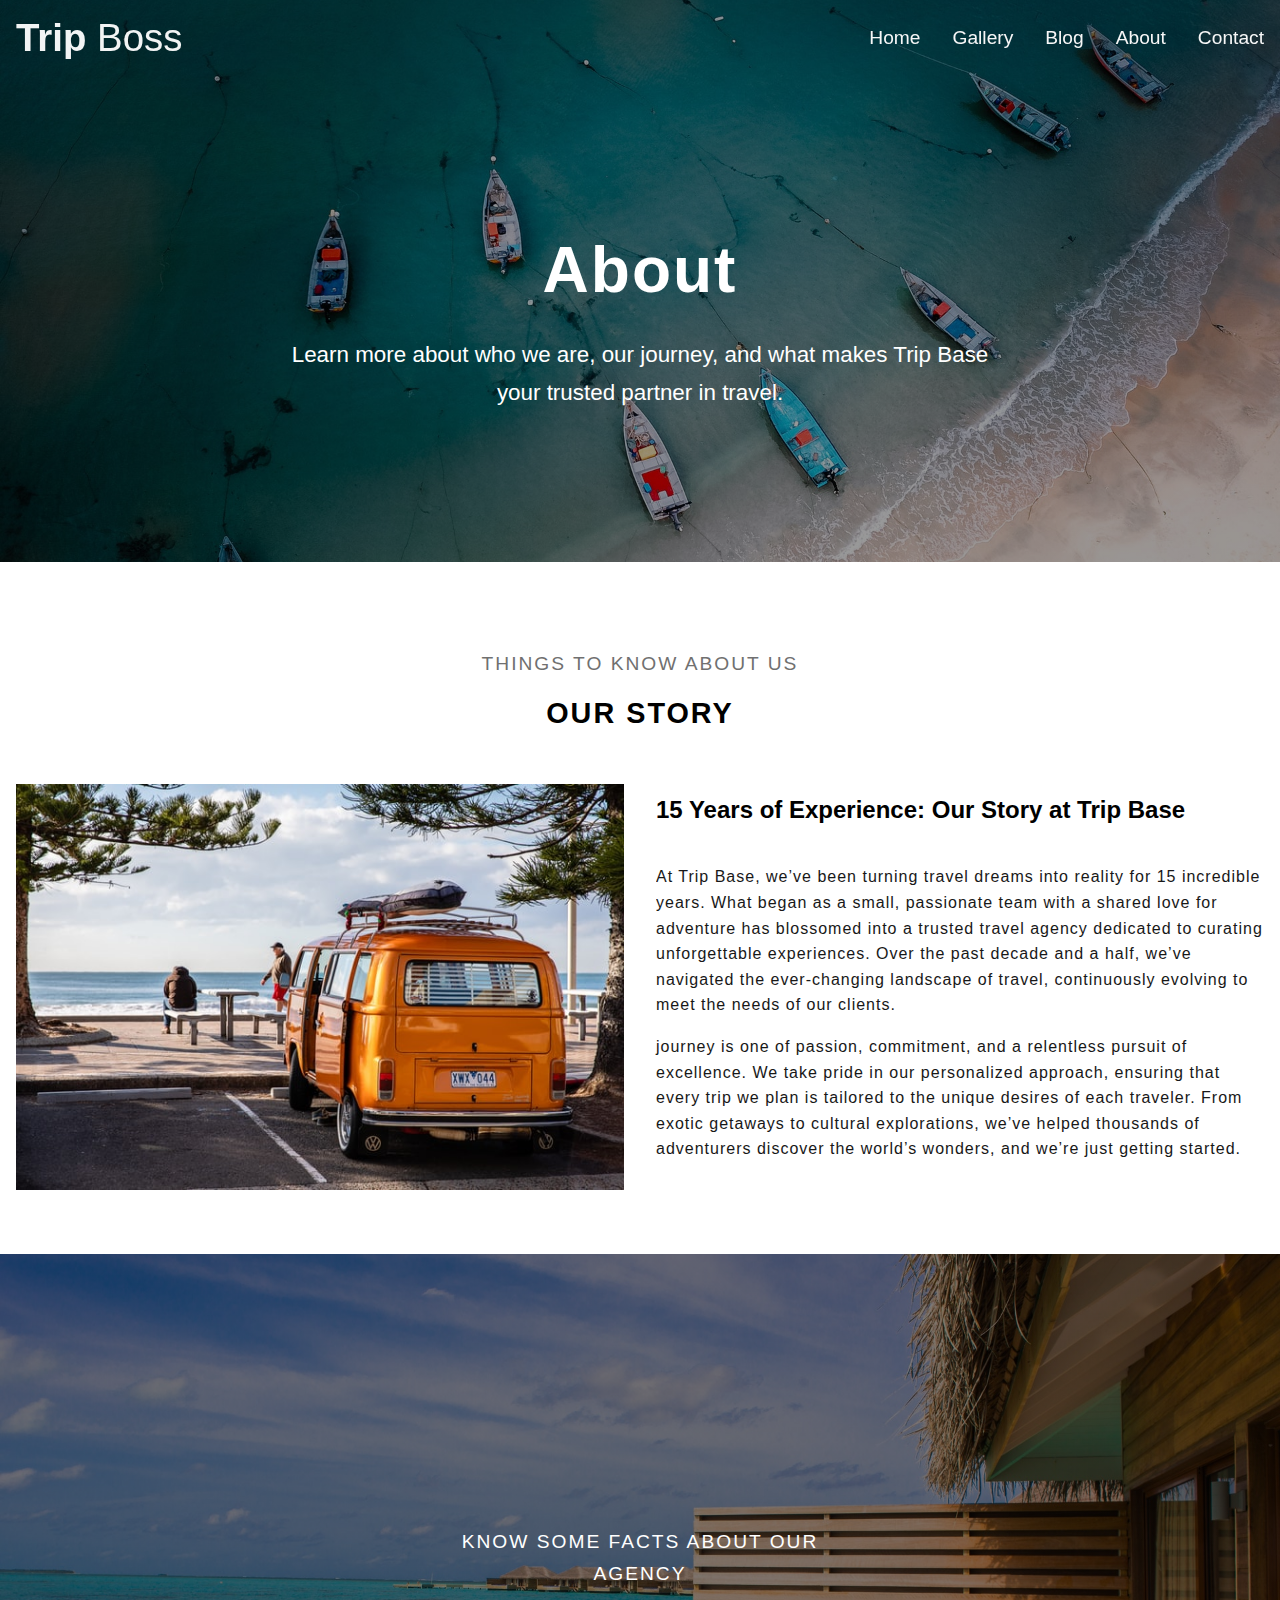
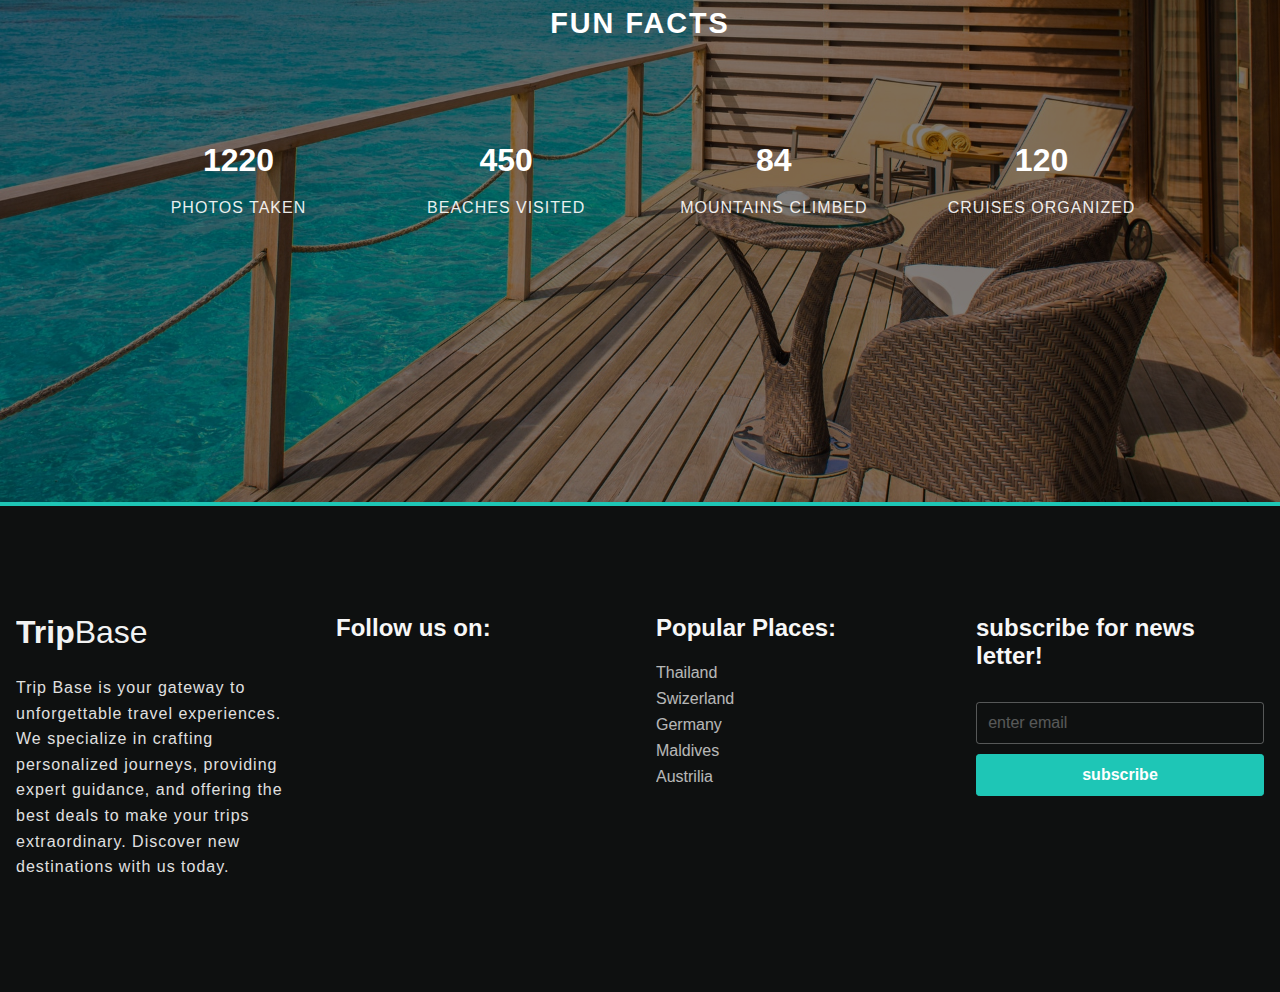
<file: Trip Base/about.html>
<!DOCTYPE html>
<html>

<head>
   <meta charset="utf-8">
   <meta http-equiv="X-UA-Compatible" content="IE=edge">
   <title>TripBoss</title>
   <meta name="description" content="">
   <meta name="viewport" content="width=device-width, initial-scale=1">
   <!-- font awesome cdn -->
   <link rel="stylesheet" href="https://cdnjs.cloudflare.com/ajax/libs/font-awesome/6.6.0/css/all.min.css"
      integrity="sha512-Kc323vGBEqzTmouAECnVceyQqyqdsSiqLQISBL29aUW4U/M7pSPA/gEUZQqv1cwx4OnYxTxve5UMg5GT6L4JJg=="
      crossorigin="anonymous" referrerpolicy="no-referrer" />

   <!-- custom css -->
   <link rel="stylesheet" href="css/style.css">
</head>

<body>
   <!-- navbar -->
   <nav class="navbar">
      <div class="container flex">
         <a href="index.html" class="site-brand">
            Trip <span>Boss</span>
         </a>
         <button type="button" id="navbar-show-btn" class="flex">
            <i class="fas fa-bars"></i>
         </button>
         <div id="navbar-collapse" class="navbar-collapse">
            <button type="button" id="navbar-close-btn" class="flex"><i class="fas fa-times"></i></button>
            <ul class="navbar-nav">
               <li class="nav-item"><a href="index.html" class="nav-link">Home</a></li>
               <li class="nav-item"><a href="gallery.html" class="nav-link">Gallery</a></li>
               <li class="nav-item"><a href="blog.html" class="nav-link">Blog</a></li>
               <li class="nav-item"><a href="about.html" class="nav-link">About</a></li>
               <li class="nav-item"><a href="contact.html" class="nav-link">Contact</a></li>
            </ul>
         </div>
      </div>
   </nav>
   <!-- end of navbar -->
   <!-- header -->
   <header class="flex header-sm">
      <div class="container">
         <div class="header-title">
            <h1>About</h1>
            <p>Learn more about who we are, our journey, and what makes Trip Base your trusted partner in travel.</p>
         </div>
      </div>
   </header>
   <!-- end of header -->

<!-- about section -->
 <section id="aboout" class="py-4">
   <div class="container">
      <div class="title-warp">
         <span class="sm-title">things to know about us</span>
         <h2 class="lg-title"> our story</h2>
      </div>
<div class="about-row">
   <div class="about-left my-2">
      <img src="images/about-img.jpg" alt="">
   </div>
<div class="about-right">
  <h2>15 Years of Experience: Our Story at Trip Base</h2>
<p class="text">At Trip Base, we’ve been turning travel dreams into reality for 15 incredible years. What began as a small, passionate team with a shared love for adventure has blossomed into a trusted travel agency dedicated to curating unforgettable experiences. Over the past decade and a half, we’ve navigated the ever-changing landscape of travel, continuously evolving to meet the needs of our clients.</p>

   <p class="text">journey is one of passion, commitment, and a relentless pursuit of excellence. We take pride in our personalized approach, ensuring that every trip we plan is tailored to the unique desires of each traveler. From exotic getaways to cultural explorations, we’ve helped thousands of adventurers discover the world’s wonders, and we’re just getting started.</p>
</div>
</div>

   </div>
 </section>
<!-- end of about section -->

<!-- facts section -->
 <section id="facts" class="py-4 flex">
   <div class="container">
      <div class="title-warp">
         <span class="sm-title">Know some facts about our agency</span>
         <h2 class="lg-title">fun facts</h2>    
      </div>
      <div class="facts-row">
         <div class="facts-item">
            <span class="fas fa-camera-retro"></span>
            <div class="facts-info">
               <b>1220</b>
               <p class="text">photos taken</p>
            </div>
         </div>
         <div class="facts-item">
            <span class="fas fa-umbrella-beach"></span>
            <div class="facts-info">
               <b>450</b>
               <p class="text">beaches visited</p>
            </div>
         </div>
         <div class="facts-item">
            <span class="fas fa-mountain"></span>
            <div class="facts-info">
               <b>84</b>
               <p class="text">mountains climbed</p>
            </div>
         </div>
         <div class="facts-item">
            <span class="fas fa-ship"></span>
            <div class="facts-info">
               <b>120</b>
               <p class="text">cruises organized</p>
            </div>
         </div>


      </div>
   </div>
 </section>

 <!-- footer -->
 <footer class="py-4">
   <div class="container footer-row">
       <div class="footer-item">
           <a href="index.html" class="site-brand">
               Trip<span>Base</span>
           </a>
           <p class="text">Trip Base is your gateway to unforgettable travel experiences. We specialize in crafting personalized journeys, providing expert guidance, and offering the best deals to make your trips extraordinary. Discover new destinations with us today.</p>
       </div>
       <div class="footer-item">
           <h2>Follow us on: </h2>
           <ul class="social-links">
               <li><a href="#"><i class="fab fa-facebook-f"></i></a></li>
               <li><a href="#"><i class="fab fa-instagram"></i></a></li>
               <li><a href="#"><i class="fab fa-twitter"></i></a></li>
               <li><a href="#"><i class="fab fa-pinterest"></i></a></li>
               <li><a href="#"><i class="fab fa-google-plus"></i></a></li>
           </ul>
       </div>
       <div class="footer-item">
           <h2>Popular Places:</h2>
           <ul>
               <li><a href="#">Thailand</a></li>
               <li><a href="#">Swizerland</a></li>
               <li><a href="#">Germany</a></li>
               <li><a href="#">Maldives</a></li>
               <li><a href="#">Austrilia</a></li>
           </ul>
       </div>
       <div class="footer-item subscribe-form">
           <h2>subscribe for news letter!</h2>
           <form class="flex">
               <input type="email" placeholder="enter email" class="form-control">
               <input type="submit" value="subscribe" class="btn">

           </form>

       </div>
   </div>
</footer>
<!-- end of footer -->
   <!-- js -->
   <script src="js/script.js"></script>
</body>

</html>
</file>
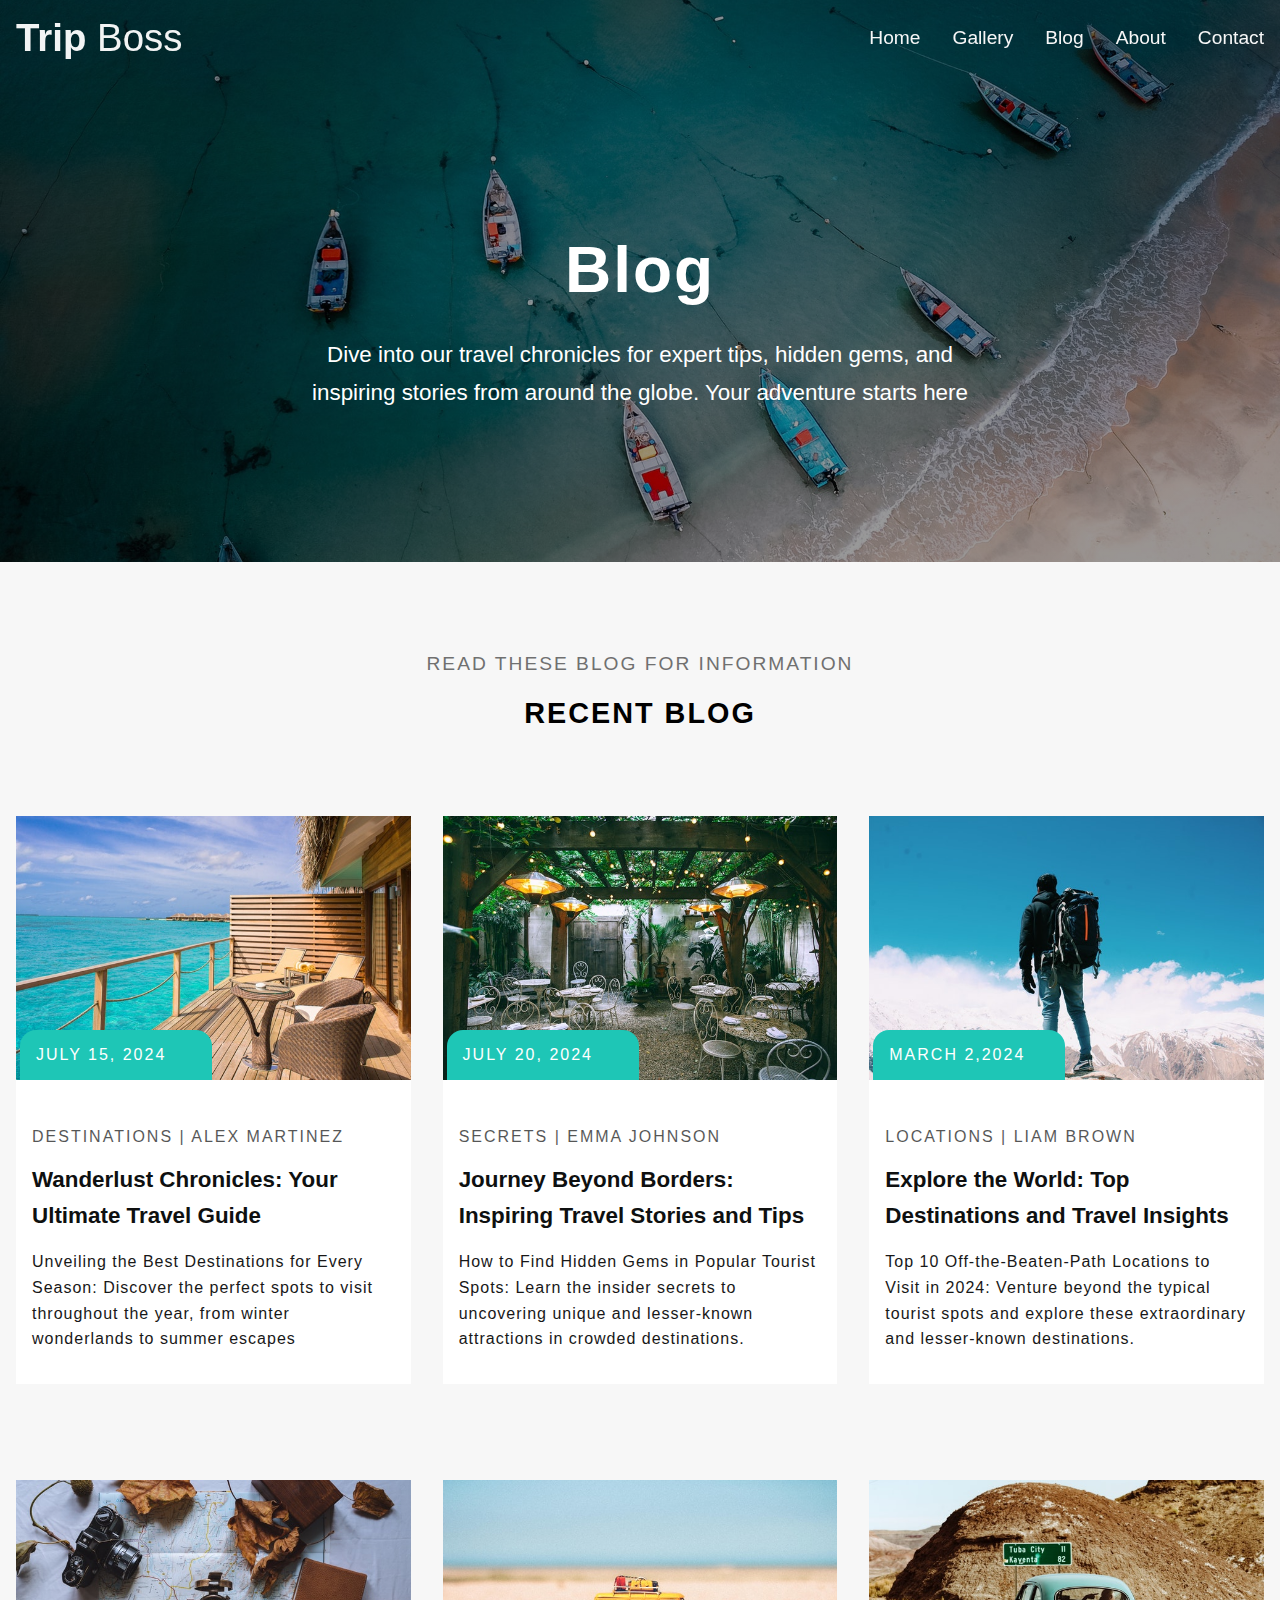
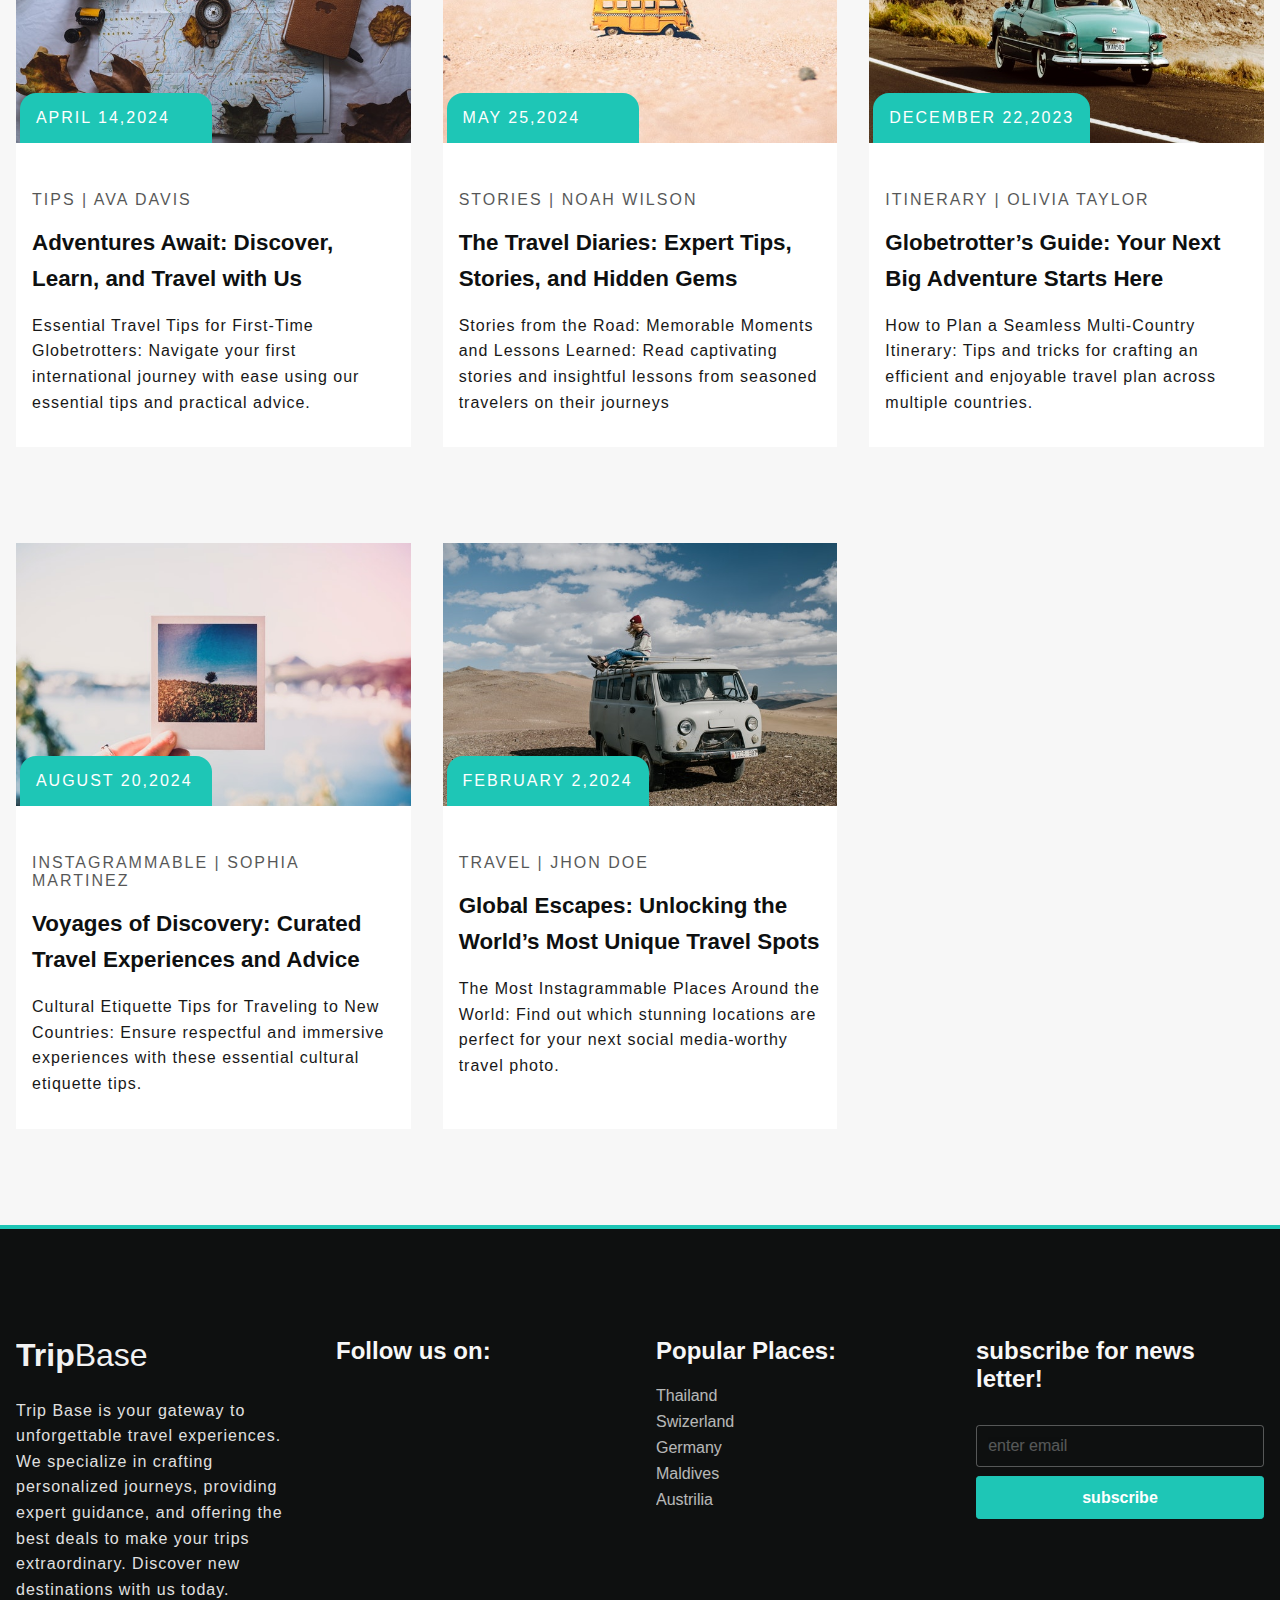
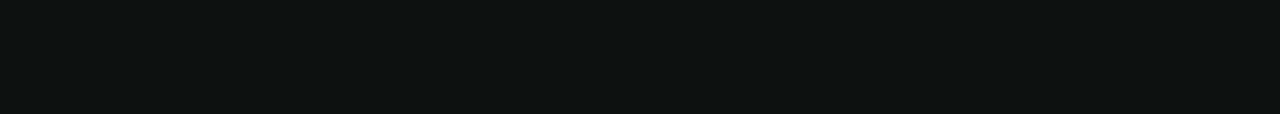
<file: Trip Base/blog.html>
<!DOCTYPE html>
<html>

<head>
   <meta charset="utf-8">
   <meta http-equiv="X-UA-Compatible" content="IE=edge">
   <title>TripBoss</title>
   <meta name="description" content="">
   <meta name="viewport" content="width=device-width, initial-scale=1">
   <!-- font awesome cdn -->
   <link rel="stylesheet" href="https://cdnjs.cloudflare.com/ajax/libs/font-awesome/6.6.0/css/all.min.css"
      integrity="sha512-Kc323vGBEqzTmouAECnVceyQqyqdsSiqLQISBL29aUW4U/M7pSPA/gEUZQqv1cwx4OnYxTxve5UMg5GT6L4JJg=="
      crossorigin="anonymous" referrerpolicy="no-referrer" />
   <!-- custom css -->
   <link rel="stylesheet" href="css/style.css">
</head>

<body>
   <!-- navbar -->
   <nav class="navbar">
      <div class="container flex">
         <a href="index.html" class="site-brand">
            Trip <span>Boss</span>
         </a>
         <button type="button" id="navbar-show-btn" class="flex">
            <i class="fas fa-bars"></i>
         </button>
         <div id="navbar-collapse" class="navbar-collapse">
            <button type="button" id="navbar-close-btn" class="flex"><i class="fas fa-times"></i></button>
            <ul class="navbar-nav">
               <li class="nav-item"><a href="index.html" class="nav-link">Home</a></li>
               <li class="nav-item"><a href="gallery.html" class="nav-link">Gallery</a></li>
               <li class="nav-item"><a href="blog.html" class="nav-link">Blog</a></li>
               <li class="nav-item"><a href="about.html" class="nav-link">About</a></li>
               <li class="nav-item"><a href="contact.html" class="nav-link">Contact</a></li>
            </ul>
         </div>
      </div>
   </nav>
   <!-- end of navbar -->
   <!-- header -->
   <header class="flex header-sm">
      <div class="container">
         <div class="header-title">
            <h1>Blog</h1>
            <p>Dive into our travel chronicles for expert tips, hidden gems, and inspiring stories from around the globe. Your adventure starts here</p>
         </div>
      </div>
   </header>
   <!-- end of header -->
   <!-- blog section -->
   <section id="blog" class="py-4">
      <div class="container">
         <div class="title-warp">
            <span class="sm-title">read these blog for information</span>
            <h2 class="lg-title">recent blog</h2>
         </div>
         <div class="blog-row">
            <div class="blog-item my-2 shadow ">
               <div class="blog-item-top">
                  <img src="images/blog-1.jpg" alt="">
                  <span class="blog-date">July 15, 2024</span>
               </div>
               <div class="blog-item-bottom">
                  <span>Destinations |  Alex Martinez</span>
                  <a href="#">Wanderlust Chronicles: Your Ultimate Travel Guide</a>
                  <p class="text">Unveiling the Best Destinations for Every Season: Discover the perfect spots to visit throughout the year, from winter wonderlands to summer escapes</p>
               </div>
            </div>
            <div class="blog-item my-2 shadow ">
               <div class="blog-item-top">
                  <img src="images/blog-2.jpg" alt="">
                  <span class="blog-date">July 20, 2024</span>
               </div>
               <div class="blog-item-bottom">
                  <span>Secrets | Emma Johnson</span>
                  <a href="#">Journey Beyond Borders: Inspiring Travel Stories and Tips</a>
                  <p class="text">How to Find Hidden Gems in Popular Tourist Spots: Learn the insider secrets to uncovering unique and lesser-known attractions in crowded destinations.</p>
               </div>
            </div>
            <div class="blog-item my-2 shadow ">
               <div class="blog-item-top">
                  <img src="images/blog-3.jpg" alt="">
                  <span class="blog-date">March 2,2024</span>
               </div>
               <div class="blog-item-bottom">
                  <span>Locations | Liam Brown</span>
                  <a href="#"> Explore the World: Top Destinations and Travel Insights</a>
                  <p class="text">Top 10 Off-the-Beaten-Path Locations to Visit in 2024: Venture beyond the typical tourist spots and explore these extraordinary and lesser-known destinations.</p>
               </div>
            </div>
            <div class="blog-item my-2 shadow ">
               <div class="blog-item-top">
                  <img src="images/blog-4.jpg" alt="">
                  <span class="blog-date">April 14,2024</span>
               </div>
               <div class="blog-item-bottom">
                  <span>Tips | Ava Davis</span>
                  <a href="#">Adventures Await: Discover, Learn, and Travel with Us</a>
                  <p class="text">Essential Travel Tips for First-Time Globetrotters: Navigate your first international journey with ease using our essential tips and practical advice.
                  </p>
               </div>
            </div>
            <div class="blog-item my-2 shadow ">
               <div class="blog-item-top">
                  <img src="images/blog-5.jpg" alt="">
                  <span class="blog-date">May 25,2024</span>
               </div>
               <div class="blog-item-bottom">
                  <span>Stories | Noah Wilson</span>
                  <a href="#">The Travel Diaries: Expert Tips, Stories, and Hidden Gems</a>
                  <p class="text">Stories from the Road: Memorable Moments and Lessons Learned: Read captivating stories and insightful lessons from seasoned travelers on their journeys
                  </p>
               </div>
            </div>
            <div class="blog-item my-2 shadow ">
               <div class="blog-item-top">
                  <img src="images/blog-6.jpg" alt="">
                  <span class="blog-date">December 22,2023</span>
               </div>
               <div class="blog-item-bottom">
                  <span>Itinerary | Olivia Taylor</span>
                  <a href="#">Globetrotter’s Guide: Your Next Big Adventure Starts Here</a>
                  <p class="text">How to Plan a Seamless Multi-Country Itinerary: Tips and tricks for crafting an efficient and enjoyable travel plan across multiple countries.
                  </p>
               </div>
            </div>
            <div class="blog-item my-2 shadow ">
               <div class="blog-item-top">
                  <img src="images/blog-7.jpg" alt="">
                  <span class="blog-date">August 20,2024</span>
               </div>
               <div class="blog-item-bottom">
                  <span>Instagrammable | Sophia Martinez</span>
                  <a href="#">Voyages of Discovery: Curated Travel Experiences and Advice</a>
                  <p class="text">Cultural Etiquette Tips for Traveling to New Countries: Ensure respectful and immersive experiences with these essential cultural etiquette tips.
                  </p>
               </div>
            </div>
            <div class="blog-item my-2 shadow ">
               <div class="blog-item-top">
                  <img src="images/blog-8.jpg" alt="">
                  <span class="blog-date">february 2,2024</span>
               </div>
               <div class="blog-item-bottom">
                  <span>travel | jhon doe</span>
                  <a href="#">Global Escapes: Unlocking the World’s Most Unique Travel Spots</a>
                  <p class="text">The Most Instagrammable Places Around the World: Find out which stunning locations are perfect for your next social media-worthy travel photo.
                  </p>
               </div>
            </div>


         </div>

      </div>
   </section>
   <!-- end of blog section -->
 <!-- footer -->
 <footer class="py-4">
   <div class="container footer-row">
       <div class="footer-item">
           <a href="index.html" class="site-brand">
               Trip<span>Base</span>
           </a>
           <p class="text">Trip Base is your gateway to unforgettable travel experiences. We specialize in crafting personalized journeys, providing expert guidance, and offering the best deals to make your trips extraordinary. Discover new destinations with us today.</p>
       </div>
       <div class="footer-item">
           <h2>Follow us on: </h2>
           <ul class="social-links">
               <li><a href="#"><i class="fab fa-facebook-f"></i></a></li>
               <li><a href="#"><i class="fab fa-instagram"></i></a></li>
               <li><a href="#"><i class="fab fa-twitter"></i></a></li>
               <li><a href="#"><i class="fab fa-pinterest"></i></a></li>
               <li><a href="#"><i class="fab fa-google-plus"></i></a></li>
           </ul>
       </div>
       <div class="footer-item">
           <h2>Popular Places:</h2>
           <ul>
               <li><a href="#">Thailand</a></li>
               <li><a href="#">Swizerland</a></li>
               <li><a href="#">Germany</a></li>
               <li><a href="#">Maldives</a></li>
               <li><a href="#">Austrilia</a></li>
           </ul>
       </div>
       <div class="footer-item subscribe-form">
           <h2>subscribe for news letter!</h2>
           <form class="flex">
               <input type="email" placeholder="enter email" class="form-control">
               <input type="submit" value="subscribe" class="btn">

           </form>

       </div>
   </div>
</footer>
<!-- end of footer -->
   <!-- js -->
   <script src="js/script.js"></script>
</body>

</html>
</file>
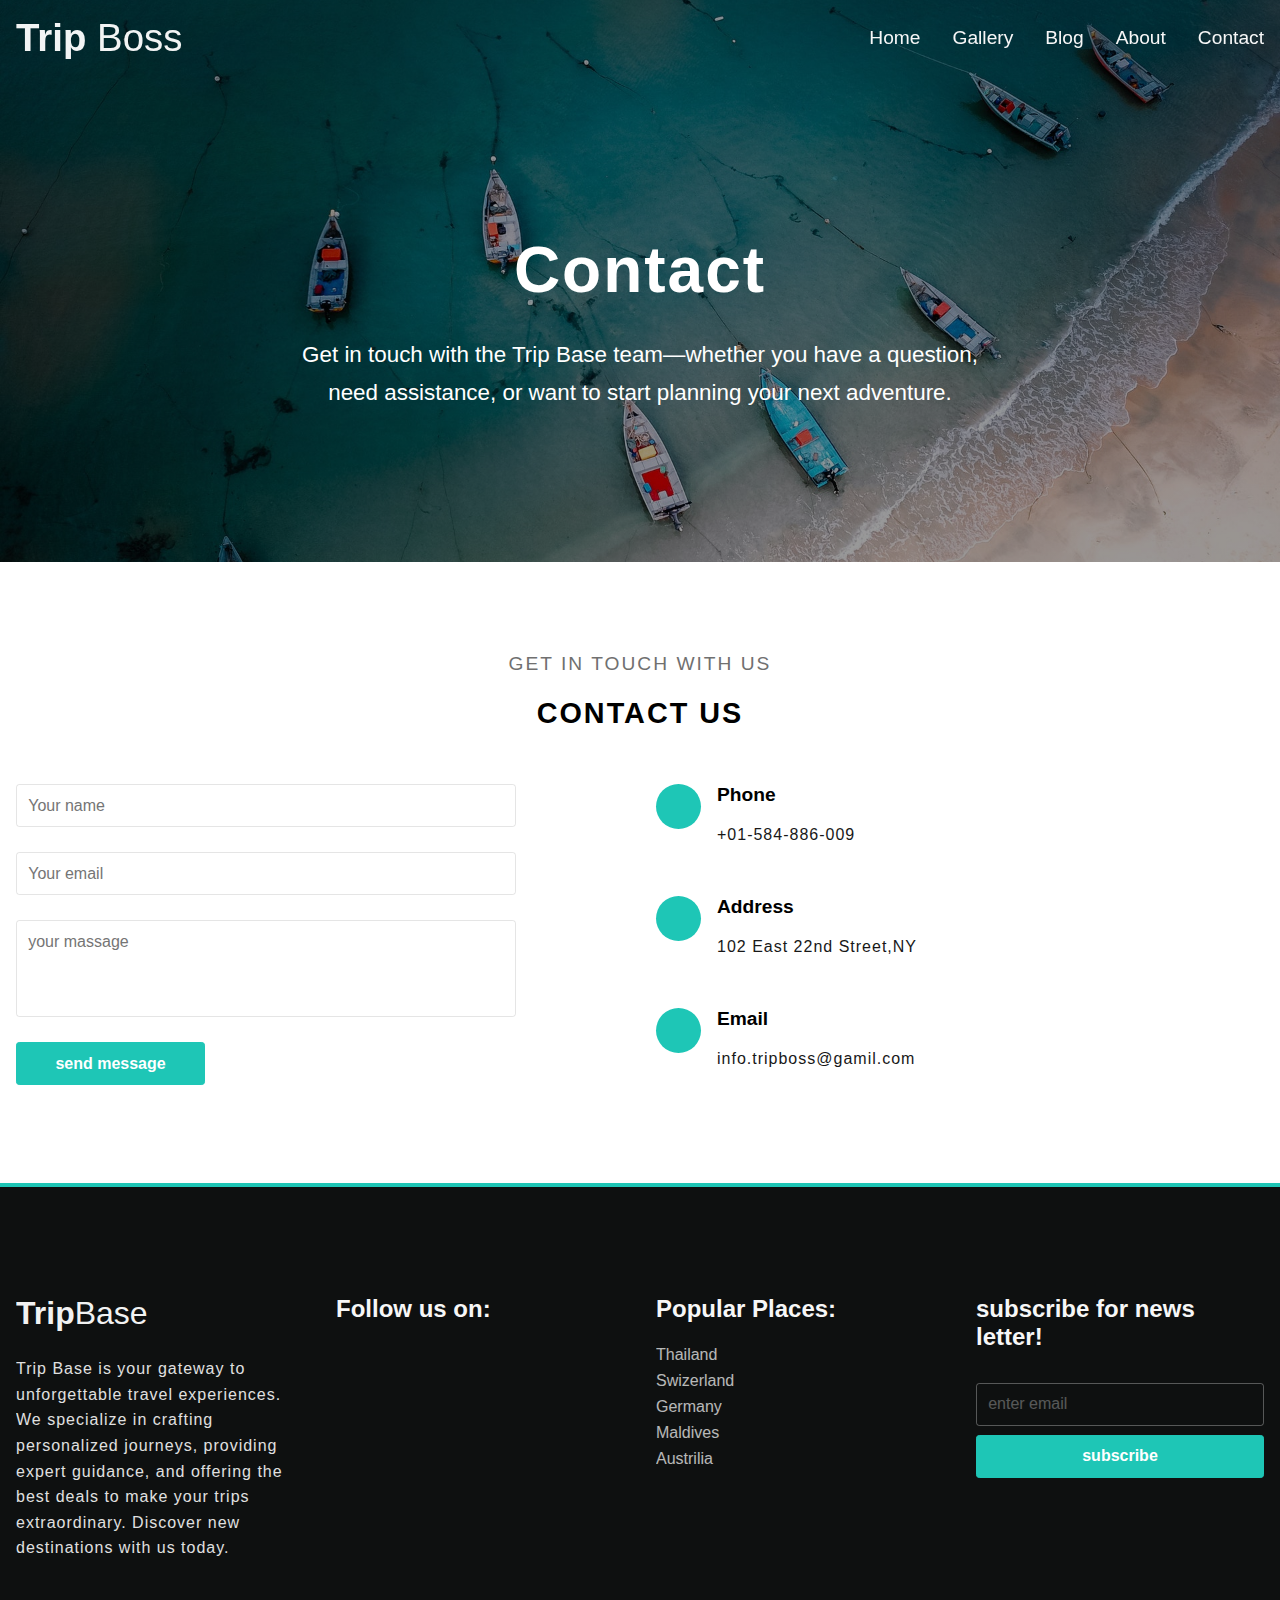
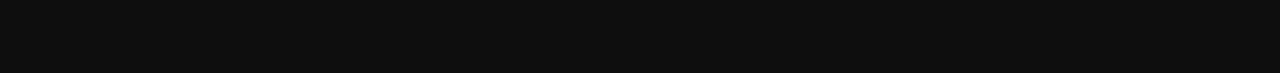
<file: Trip Base/contact.html>
<!DOCTYPE html>
<html>

<head>
   <meta charset="utf-8">
   <meta http-equiv="X-UA-Compatible" content="IE=edge">
   <title>TripBoss</title>
   <meta name="description" content="">
   <meta name="viewport" content="width=device-width, initial-scale=1">
   <!-- font awesome cdn -->
   <link rel="stylesheet" href="https://cdnjs.cloudflare.com/ajax/libs/font-awesome/6.6.0/css/all.min.css"
      integrity="sha512-Kc323vGBEqzTmouAECnVceyQqyqdsSiqLQISBL29aUW4U/M7pSPA/gEUZQqv1cwx4OnYxTxve5UMg5GT6L4JJg=="
      crossorigin="anonymous" referrerpolicy="no-referrer" />
   <!-- custom css -->
   <link rel="stylesheet" href="css/style.css">
</head>

<body>
   <!-- navbar -->
   <nav class="navbar">
      <div class="container flex">
         <a href="index.html" class="site-brand">
            Trip <span>Boss</span>
         </a>
         <button type="button" id="navbar-show-btn" class="flex">
            <i class="fas fa-bars"></i>
         </button>
         <div id="navbar-collapse" class="navbar-collapse">
            <button type="button" id="navbar-close-btn" class="flex"><i class="fas fa-times"></i></button>
            <ul class="navbar-nav">
               <li class="nav-item"><a href="index.html" class="nav-link">Home</a></li>
               <li class="nav-item"><a href="gallery.html" class="nav-link">Gallery</a></li>
               <li class="nav-item"><a href="blog.html" class="nav-link">Blog</a></li>
               <li class="nav-item"><a href="about.html" class="nav-link">About</a></li>
               <li class="nav-item"><a href="contact.html" class="nav-link">Contact</a></li>
            </ul>
         </div>
      </div>
   </nav>
   <!-- end of navbar -->
   <!-- header -->
   <header class="flex header-sm">
      <div class="container">
         <div class="header-title">
            <h1>Contact</h1>
            <p>Get in touch with the Trip Base team—whether you have a question, need assistance, or want to start planning your next adventure.</p>
         </div>
      </div>
   </header>
   <!-- end of header -->
   <!-- contact section -->

   <section class="py-4" id="contact">
      <div class="container">
         <div class="title-warp">
            <span class="sm-title">get in touch with us </span>
            <h2 class="lg-title">contact us</h2>
         </div>
         <div class="contact-row">
            <div class="contact-left">
               <form class="contact-form">
                  <input type="text" name="" id="" class="form-control" placeholder="Your name">
                  <input type="email" name="" id="" class="form-control" placeholder="Your email">
                  <textarea name="" id="" rows="4" placeholder="your massage" style="resize: none;"
                     class="form-control"></textarea>
                  <input type="submit" value="send message" class="btn">
               </form>
            </div>
            <div class="contact-right my-2">
               <div class="contact-item">
                  <span class="contact-icon flex">
                     <i class="fa fa-phone-alt"></i>
                  </span>
                  <div>
                     <span>Phone</span>
                     <p class="text">+01-584-886-009</p>
                  </div>
               </div>
               <div class="contact-item">
                  <span class="contact-icon flex">
                     <i class="fa-solid fa-location-dot"></i>
                  </span>
                  <div>
                     <span>Address</span>
                     <p class="text">102 East 22nd Street,NY</p>
                  </div>
               </div>
               <div class="contact-item">
                  <span class="contact-icon flex">
                     <i class="fa fa-envelope"></i>
                  </span>
                  <div>
                     <span>Email</span>
                     <p class="text">info.tripboss@gamil.com</p>
                  </div>
               </div>
               


            </div>
         </div>
      </div>
   </section>
   <!-- end of contact section -->

 <!-- footer -->
 <footer class="py-4">
   <div class="container footer-row">
       <div class="footer-item">
           <a href="index.html" class="site-brand">
               Trip<span>Base</span>
           </a>
           <p class="text">Trip Base is your gateway to unforgettable travel experiences. We specialize in crafting personalized journeys, providing expert guidance, and offering the best deals to make your trips extraordinary. Discover new destinations with us today.</p>
       </div>
       <div class="footer-item">
           <h2>Follow us on: </h2>
           <ul class="social-links">
               <li><a href="#"><i class="fab fa-facebook-f"></i></a></li>
               <li><a href="#"><i class="fab fa-instagram"></i></a></li>
               <li><a href="#"><i class="fab fa-twitter"></i></a></li>
               <li><a href="#"><i class="fab fa-pinterest"></i></a></li>
               <li><a href="#"><i class="fab fa-google-plus"></i></a></li>
           </ul>
       </div>
       <div class="footer-item">
           <h2>Popular Places:</h2>
           <ul>
               <li><a href="#">Thailand</a></li>
               <li><a href="#">Swizerland</a></li>
               <li><a href="#">Germany</a></li>
               <li><a href="#">Maldives</a></li>
               <li><a href="#">Austrilia</a></li>
           </ul>
       </div>
       <div class="footer-item subscribe-form">
           <h2>subscribe for news letter!</h2>
           <form class="flex">
               <input type="email" placeholder="enter email" class="form-control">
               <input type="submit" value="subscribe" class="btn">

           </form>

       </div>
   </div>
</footer>
<!-- end of footer -->
   <!-- js -->
   <script src="js/script.js"></script>
</body>

</html>
</file>
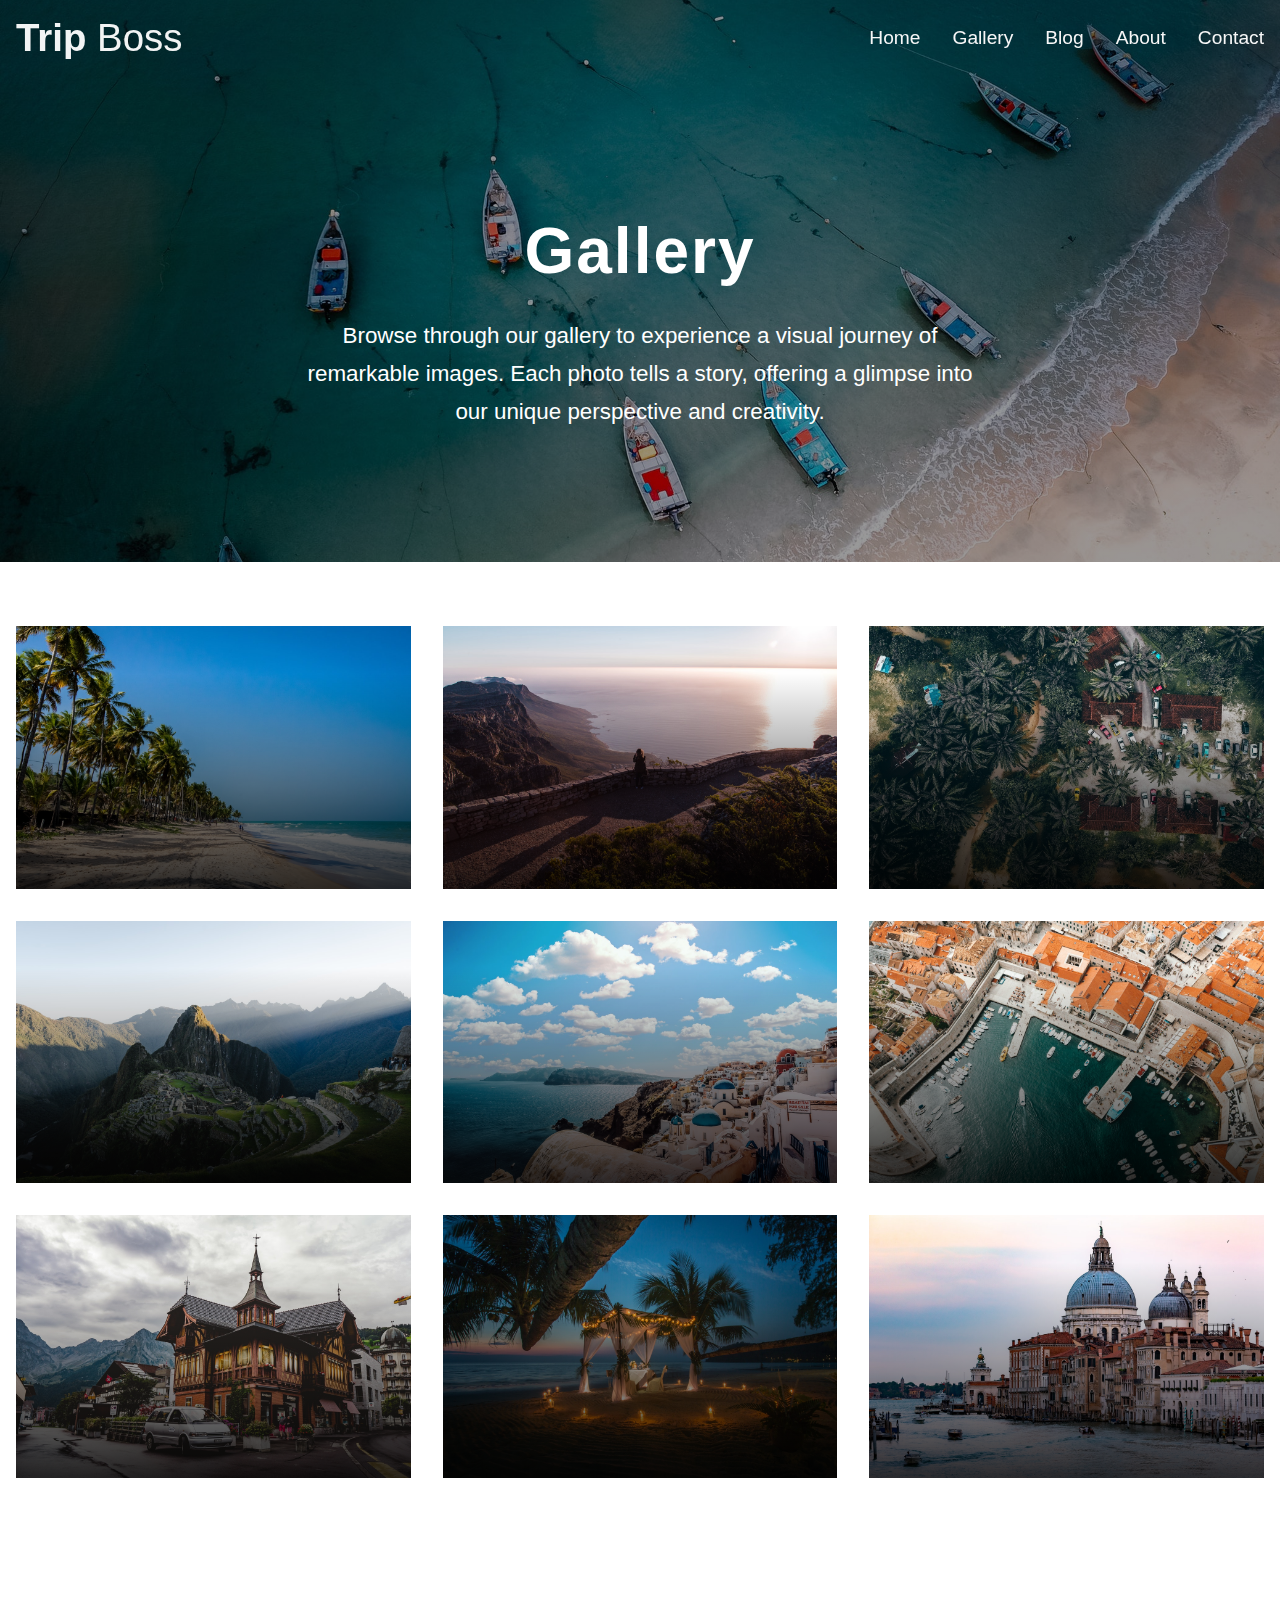
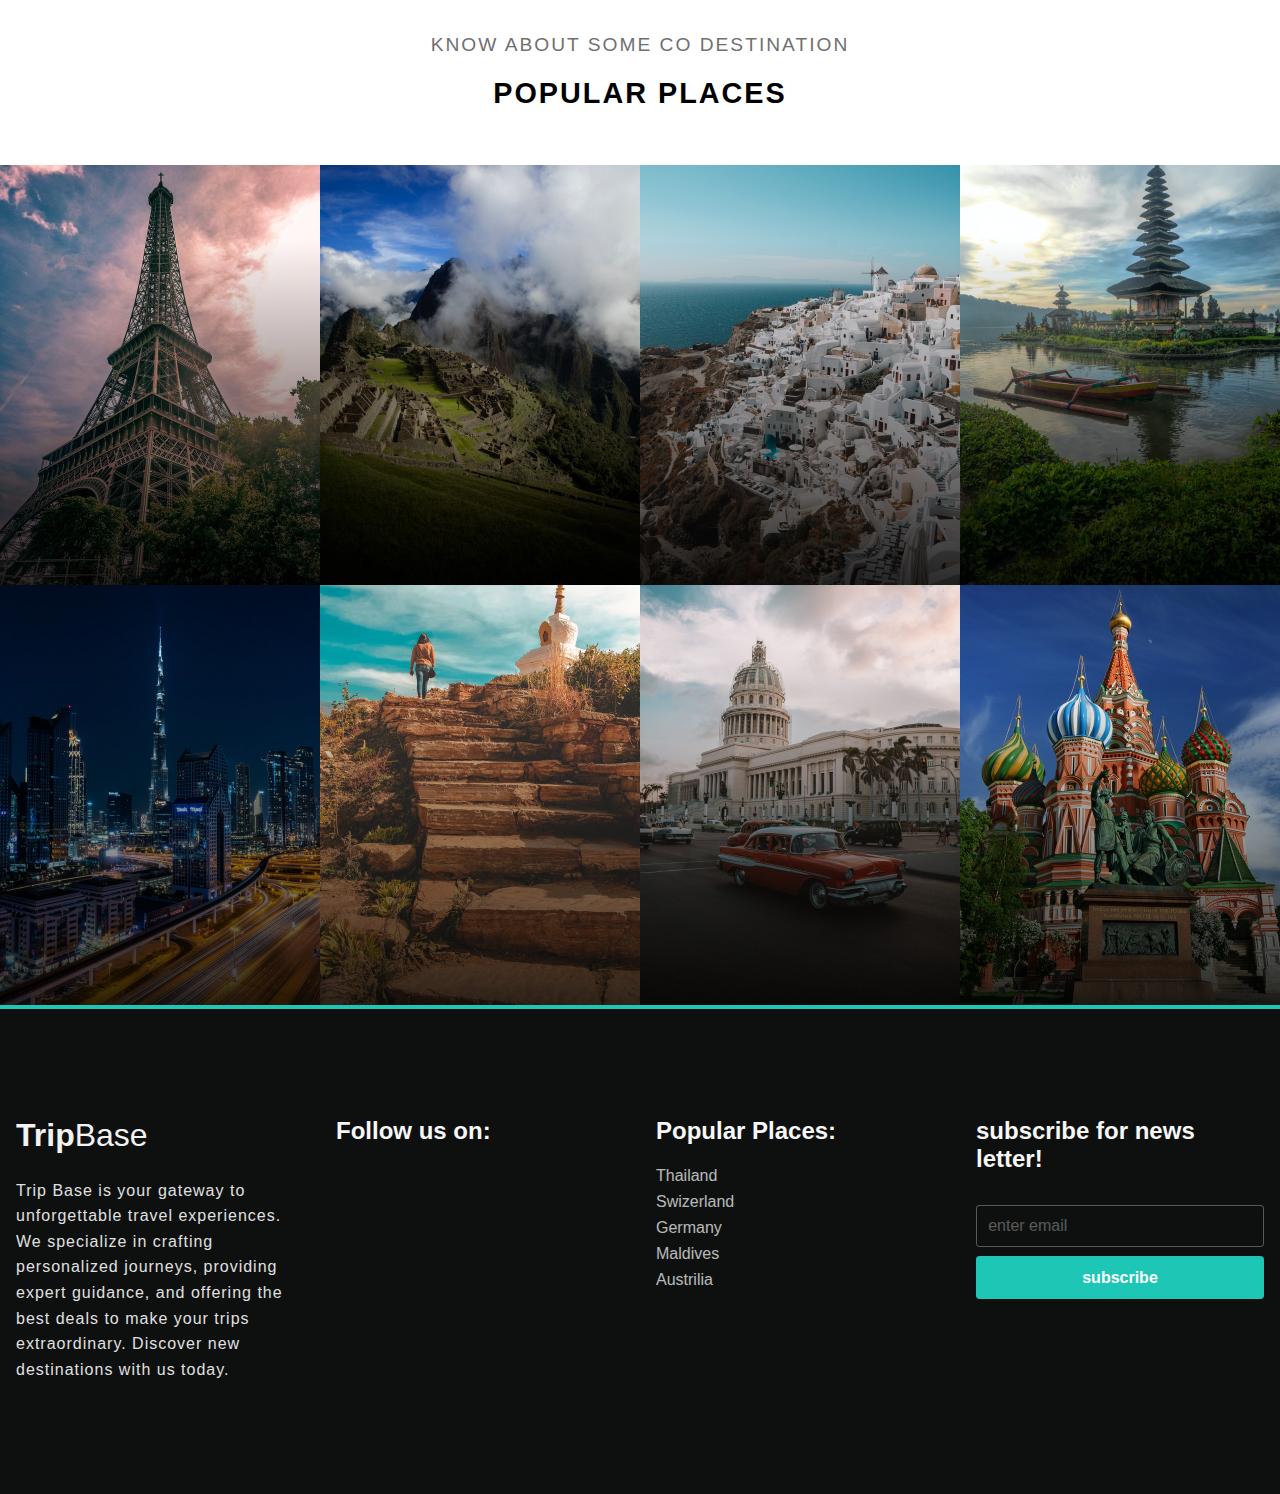
<file: Trip Base/gallery.html>
<!DOCTYPE html>
<html>

<head>
   <meta charset="utf-8">
   <meta http-equiv="X-UA-Compatible" content="IE=edge">
   <title>TripBoss</title>
   <meta name="description" content="">
   <meta name="viewport" content="width=device-width, initial-scale=1">
   <!-- font awesome cdn -->
   <link rel="stylesheet" href="https://cdnjs.cloudflare.com/ajax/libs/font-awesome/6.6.0/css/all.min.css"
      integrity="sha512-Kc323vGBEqzTmouAECnVceyQqyqdsSiqLQISBL29aUW4U/M7pSPA/gEUZQqv1cwx4OnYxTxve5UMg5GT6L4JJg=="
      crossorigin="anonymous" referrerpolicy="no-referrer" />
   <!-- custom css -->
   <link rel="stylesheet" href="css/style.css">
</head>

<body>
   <!-- navbar -->
   <nav class="navbar">
      <div class="container flex">
         <a href="index.html" class="site-brand">
            Trip <span>Boss</span>
         </a>
         <button type="button" id="navbar-show-btn" class="flex">
            <i class="fas fa-bars"></i>
         </button>
         <div id="navbar-collapse" class="navbar-collapse">
            <button type="button" id="navbar-close-btn" class="flex"><i class="fas fa-times"></i></button>
            <ul class="navbar-nav">
               <li class="nav-item"><a href="index.html" class="nav-link">Home</a></li>
               <li class="nav-item"><a href="gallery.html" class="nav-link">Gallery</a></li>
               <li class="nav-item"><a href="blog.html" class="nav-link">Blog</a></li>
               <li class="nav-item"><a href="about.html" class="nav-link">About</a></li>
               <li class="nav-item"><a href="contact.html" class="nav-link">Contact</a></li>
            </ul>
         </div>
      </div>
   </nav>
   <!-- end of navbar -->
   <!-- header -->
   <header class="flex header-sm">
      <div class="container">
         <div class="header-title">
            <h1>Gallery</h1>
            <p>Browse through our gallery to experience a visual journey of remarkable images. Each photo tells a story, offering a glimpse into our unique perspective and creativity.</p>
         </div>
      </div>
   </header>
   <!-- end of header -->
   <!-- gallery section -->

   <section class="py-4" id="gallery">
      <div class="container">
         <div class="gallery-row">
            <div class="gallery-item shadow">
               <img src="images/gallery-1.jpg" alt="gallery-img">
               <span class="zoom-icon">
                  <i class="fas fa-search-plus"></i>
               </span>
            </div>
            <div class="gallery-item shadow">
               <img src="images/gallery-2.jpg" alt="gallery-img">
               <span class="zoom-icon">
                  <i class="fas fa-search-plus"></i>
               </span>
            </div>
            <div class="gallery-item shadow">
               <img src="images/gallery-3.jpg" alt="gallery-img">
               <span class="zoom-icon">
                  <i class="fas fa-search-plus"></i>
               </span>
            </div>
            <div class="gallery-item shadow">
               <img src="images/gallery-4.jpg" alt="gallery-img">
               <span class="zoom-icon">
                  <i class="fas fa-search-plus"></i>
               </span>
            </div>
            <div class="gallery-item shadow">
               <img src="images/gallery-5.jpg" alt="gallery-img">
               <span class="zoom-icon">
                  <i class="fas fa-search-plus"></i>
               </span>
            </div>
            <div class="gallery-item shadow">
               <img src="images/gallery-6.jpg" alt="gallery-img">
               <span class="zoom-icon">
                  <i class="fas fa-search-plus"></i>
               </span>
            </div>
            <div class="gallery-item shadow">
               <img src="images/gallery-7.jpg" alt="gallery-img">
               <span class="zoom-icon">
                  <i class="fas fa-search-plus"></i>
               </span>
            </div>
            <div class="gallery-item shadow">
               <img src="images/gallery-8.jpg" alt="gallery-img">
               <span class="zoom-icon">
                  <i class="fas fa-search-plus"></i>
               </span>
            </div>
            <div class="gallery-item shadow">
               <img src="images/gallery-9.jpg" alt="gallery-img">
               <span class="zoom-icon">
                  <i class="fas fa-search-plus"></i>
               </span>
            </div>
         </div>
      </div>
   </section>


   <!-- end of gallery section -->

   <!-- img model -->
   <div id="img-modal-box">
      <div id="img-modal">
         <button type="button" id="modal-close-btn">
            <i class="fas fa-times"></i>
         </button>
         <button type="button" id="prev-btn" class="flex">
            <i class="fas fa-chevron-left"></i>
         </button>
         <button type="button" id="next-btn" class="flex">
            <i class="fas fa-chevron-right"></i>
         </button>
         <img src="images/gallery-1.jpg" alt="">
      </div>
   </div>

   <!-- end of img model -->
   <!-- popular places sertion -->

   <section class="py-4" id="popular">
      <div class="title-warp">
         <span class="sm-title">know about some co destination</span>
         <h2 class="lg-title"> popular places</h2>
      </div>
      <div class="popular-row">
         <div class="popular-item shadow">

            <img src="images/popular-1.jpg" alt="">
            <div><span>Eiffel Tower,Paris</span>
               <ul class="rating flex">
                  <li><i class="fas fa-star"></i></li>
                  <li><i class="fas fa-star"></i></li>
                  <li><i class="fas fa-star"></i></li>
                  <li><i class="fas fa-star"></i></li>
                  <li><i class="fas fa-star-half-alt"></i></li>
                  <li>&nbsp; 400 reviews</li>
               </ul>
               <p class="text">Experience stunning Paris views from the Eiffel Tower's observation decks.</p>
            </div>
         </div>
         <div class="popular-item shadow">

            <img src="images/popular-2.jpg" alt="">
            <div><span>Machu Pichu,Peru</span>
               <ul class="rating flex">
                  <li><i class="fas fa-star"></i></li>
                  <li><i class="fas fa-star"></i></li>
                  <li><i class="fas fa-star"></i></li>
                  <li><i class="fas fa-star"></i></li>
                  <li><i class="fas fa-star-half-alt"></i></li>
                  <li>&nbsp; 400 reviews</li>
               </ul>
               <p class="text">Explore breathtaking ancient ruins high in the Andes at Machu Picchu.</p>
            </div>
         </div>
         <div class="popular-item shadow">

            <img src="images/popular-3.jpg" alt="">
            <div><span>Acropolis,Athens</span>
               <ul class="rating flex">
                  <li><i class="fas fa-star"></i></li>
                  <li><i class="fas fa-star"></i></li>
                  <li><i class="fas fa-star"></i></li>
                  <li><i class="fas fa-star"></i></li>
                  <li><i class="fas fa-star-half-alt"></i></li>
                  <li>&nbsp; 400 reviews</li>
               </ul>
               <p class="text">Discover iconic ancient architecture with panoramic views at the Acropolis</p>
            </div>
         </div>
         <div class="popular-item shadow">

            <img src="images/popular-4.jpg" alt="">
            <div><span>Bali,Indonesia</span>
               <ul class="rating flex">
                  <li><i class="fas fa-star"></i></li>
                  <li><i class="fas fa-star"></i></li>
                  <li><i class="fas fa-star"></i></li>
                  <li><i class="fas fa-star"></i></li>
                  <li><i class="fas fa-star-half-alt"></i></li>
                  <li>&nbsp; 400 reviews</li>
               </ul>
               <p class="text">Enjoy serene beaches and vibrant culture in beautiful Bali.</p>
            </div>
         </div>


         <div class="popular-item shadow">
            <img src="images/popular-5.jpg" alt="">
            <div><span>Dubai,United Arab Emirates</span>
               <ul class="rating flex">
                  <li><i class="fas fa-star"></i></li>
                  <li><i class="fas fa-star"></i></li>
                  <li><i class="fas fa-star"></i></li>
                  <li><i class="fas fa-star"></i></li>
                  <li><i class="fas fa-star-half-alt"></i></li>
                  <li>&nbsp; 400 reviews</li>
               </ul>
               <p class="text">Experience luxury and innovation with stunning skylines in Dubai.</p>
            </div>
         </div>
         <div class="popular-item shadow">

            <img src="images/popular-6.jpg" alt="">
            <div><span>Bhutan</span>
               <ul class="rating flex">
                  <li><i class="fas fa-star"></i></li>
                  <li><i class="fas fa-star"></i></li>
                  <li><i class="fas fa-star"></i></li>
                  <li><i class="fas fa-star"></i></li>
                  <li><i class="fas fa-star-half-alt"></i></li>
                  <li>&nbsp; 400 reviews</li>
               </ul>
               <p class="text">Immerse in stunning landscapes and rich culture in mystical Bhutan.</p>
            </div>
         </div>
         <div class="popular-item shadow">

            <img src="images/popular-7.jpg" alt="">
            <div><span>Havana,Cuba</span>
               <ul class="rating flex">
                  <li><i class="fas fa-star"></i></li>
                  <li><i class="fas fa-star"></i></li>
                  <li><i class="fas fa-star"></i></li>
                  <li><i class="fas fa-star"></i></li>
                  <li><i class="fas fa-star-half-alt"></i></li>
                  <li>&nbsp; 400 reviews</li>
               </ul>
               <p class="text">Delight in vibrant streets and historic charm in colorful Havana.</p>
            </div>
         </div>
         <div class="popular-item shadow">

            <img src="images/popular-8.jpg" alt="">
            <div><span>Moskva,Russia</span>
               <ul class="rating flex">
                  <li><i class="fas fa-star"></i></li>
                  <li><i class="fas fa-star"></i></li>
                  <li><i class="fas fa-star"></i></li>
                  <li><i class="fas fa-star"></i></li>
                  <li><i class="fas fa-star-half-alt"></i></li>
                  <li>&nbsp; 400 reviews</li>
               </ul>
               <p class="text">Discover historic landmarks and dynamic city life in Moscow.</p>
            </div>
         </div>
      </div>
   </section>

 <!-- footer -->
 <footer class="py-4">
   <div class="container footer-row">
       <div class="footer-item">
           <a href="index.html" class="site-brand">
               Trip<span>Base</span>
           </a>
           <p class="text">Trip Base is your gateway to unforgettable travel experiences. We specialize in crafting personalized journeys, providing expert guidance, and offering the best deals to make your trips extraordinary. Discover new destinations with us today.</p>
       </div>
       <div class="footer-item">
           <h2>Follow us on: </h2>
           <ul class="social-links">
               <li><a href="#"><i class="fab fa-facebook-f"></i></a></li>
               <li><a href="#"><i class="fab fa-instagram"></i></a></li>
               <li><a href="#"><i class="fab fa-twitter"></i></a></li>
               <li><a href="#"><i class="fab fa-pinterest"></i></a></li>
               <li><a href="#"><i class="fab fa-google-plus"></i></a></li>
           </ul>
       </div>
       <div class="footer-item">
           <h2>Popular Places:</h2>
           <ul>
               <li><a href="#">Thailand</a></li>
               <li><a href="#">Swizerland</a></li>
               <li><a href="#">Germany</a></li>
               <li><a href="#">Maldives</a></li>
               <li><a href="#">Austrilia</a></li>
           </ul>
       </div>
       <div class="footer-item subscribe-form">
           <h2>subscribe for news letter!</h2>
           <form class="flex">
               <input type="email" placeholder="enter email" class="form-control">
               <input type="submit" value="subscribe" class="btn">

           </form>

       </div>
   </div>
</footer>
<!-- end of footer -->
   <!-- js -->
   <script src="js/script.js"></script>
   <script>
          // gallery section
     const allGalleryItem = document.querySelectorAll(".gallery-item");
     const imgModalDiv = document.getElementById("img-modal-box");
     const imgModalImg = document.querySelector("#img-modal img");
     const modalCloseBtn = document.querySelector('#modal-close-btn');
     const nextBtn = document.getElementById("next-btn");
     const prevBtn = document.getElementById("prev-btn");
     let currentIndex;
     allGalleryItem.forEach((galleryItem, index) => {

        galleryItem.addEventListener("click", () => {
           imgModalDiv.style.display = "block";
           currentIndex = index;
           let imgSrc = galleryItem.querySelector("img").src;
           imgModalImg.setAttribute("src", imgSrc);
        })
     });
     modalCloseBtn.addEventListener("click", () => {
        imgModalDiv.style.display = "none";
     });
     nextBtn.addEventListener("click", () => {

        if(currentIndex===allGalleryItem.length-1){
           currentIndex=0;
        }else{
           currentIndex += 1
        }
        let nextImgSrc = allGalleryItem[currentIndex].querySelector("img").src;
        imgModalImg.setAttribute("src", nextImgSrc);
     })
     prevBtn.addEventListener("click", () => {
        if(currentIndex===0){
           currentIndex=allGalleryItem.length-1;
        }else{
           currentIndex -= 1
        }   
        let prevImgSrc = allGalleryItem[currentIndex].querySelector("img").src;
        imgModalImg.setAttribute("src", prevImgSrc);
     })
   </script>
</body>

</html>
</file>
<file: Trip Base/css/style.css>
*{
    margin: 0;
    padding: 0;
}
:root {
    --green: #1ec6b6;
    --light-grey: #f7f7f7;
    --dark: #0e1010;
    --trans: all 0.3s ease-in-out;
}
html,
body {
        font-family: 'Open sans', sans-serif;
}

h1,
h2,
h3,
h4,
h5,
h6 {
        font-family: 'Raleway', sans-serif;
}

a {
        color: var(--dark);
        text-decoration: none;
}

ul {
        list-style-type: none;
}

button,
input[type="submit"] {
        font-size: 1rem;
        cursor: pointer;
        font-family: 'Raleway', sans-serif;
}

.container {
        max-width: 1320px;
        padding: 0 1rem;
        margin: 0 auto;

}

.flex {
        display: flex;
        align-items: center;
        justify-content: center;
}

.text {
        font-weight: 400;
        opacity: 0.9;
        line-height: 1.6;
        letter-spacing: 1px;


}

.form-control {
        width: 100%;
        margin: 0.6rem 0;
        max-width: 500px;
        border: 1px solid #fff;
        padding: 0.7rem;
        font-size: 1rem;
        font-family: 'Raleway', sans-serif;
        color: #fff;
        background: transparent;
        border-radius: 0.2rem;
        box-sizing: border-box;
}

.btn {
        padding: 0.7rem 2.4rem;
        border-radius: 0.2rem;
        font-weight: 600;
        background: var(--green);
        color: #fff;
        border: 1px solid var(--green);
}

.btn:hover {
        opacity: 0.9;
        transition: var(--trans);
}

.resize-animation-stopper * {
        animation: none !important;
        transition: none !important;
}

.py-4 {
        padding: 4rem 0;
}

img {
        width: 100%;
        display: block;
}

.title-warp {
        text-align: center;
        padding: 1.4rem 0;
        margin-bottom: 2rem;
        letter-spacing: 2px;
        text-transform: uppercase;

}

.lg-title {
        font-size: 1.8rem;
}

.sm-title {
        display: block;
        color: #707070;
        font-weight: 300;
        font-size: 1.2rem;
        padding-bottom: 1rem;
        max-width: 450px;
        margin: 0 auto;
        line-height: 1.7;

}

.my-2 {
        margin: 2rem 0;
}

.shadow:hover {
        box-shadow: 0px 0px 18px -4px rgba(109, 109, 109, 0.64);
}
/* navbar styling starts */
.navbar {
    position: fixed;
    top: 0;
    width: 100%;
    padding: 1rem 0;
    z-index: 999;
    background: transparent;
}

.navbar .container {
    justify-content: space-between;
}

.site-brand {
    color: #fff;
    font-size: 2.4rem;
    font-family: 'Raleway', sans-serif;
    font-weight: 600;
    opacity: 0.95;
}

.site-brand span {
    font-weight: 300;
}

#navbar-show-btn {
    background: transparent;
    border: none;
    color: #fff;
    font-size: 2rem;
    opacity: .9;
    transition: var(--trans);
}

#navbar-show-btn:hover {
    opacity: 1;
}

.navbar-collapse {
    background: var(--green);
    position: fixed;
    top: 0;
    right: 0;
    width: 300px;
    height: 100%;
    padding: 2rem;
    transform: translateX(100%);
    transition: var(--trans);
}

.navbar-collapse-rmw {
    transform: translateX(0) !important;
}

#navbar-close-btn {
    background: none;
    color: #fff;
    border: none;
    width: 35px;
    height: 35px;
    border-radius: 0.2rem;
    font-size: 2rem;
    transition: var(--trans);
    position: absolute;
    right: 1rem;
    top: 2rem;
}

#navbar-close-btn:hover {
    background: #fff;
    color: var(--green);
}

.navbar-nav {
    margin-top: 5rem;
}

.nav-item {
    margin: 1.6rem 0;
}

.nav-link {
    font-size: 1.2rem;
    transition: var(--trans);
}

.nav-link:hover {
    color: var(--green)!important;
}

.navbar-cng {
    background: #ffffff;
    box-shadow: 0px 4px 5px 0px rgba(48, 48, 48, 0.5);
    transition: var(--trans);
}

.navbar-cng .site-brand {
    color: var(--dark);
}

.navbar-cng .site-brand span {
    color: var(--green);
}

.navbar-cng #navbar-show-btn {
    color: var(--green);
}

/* navbar styling ends */
/* header styling */
header {
    min-height: 100vh;
    padding-top: 7rem;
    background: linear-gradient(rgba(0, 0, 0, 0.4), rgba(0, 0, 0, 0.4)), url(../images/header-bg.jpg) center/cover no-repeat;
    flex-direction: column;
    color: #fff;
    text-align: center;
}

.header-title h1 {

    font-size: 2.8rem;
    letter-spacing: 2px;
    -webkit-animation: bounce-in-top 1.1s both;
    animation: bounce-in-top 1.1s both;
}

.header-title p {
    margin: 1.8rem auto;
    max-width: 700px;
    font-weight: 500;
    font-size: 1.3rem;
    line-height: 1.7;
}
@keyframes bounce-in-top {
    0% {
        transform: translateY(-500px);
        -webkit-animation-timing-function: ease-in;
        animation-timing-function: ease-in;
        opacity: 0;
    }

    38% {
        transform: translateY(0);
        -webkit-animation-timing-function: ease-out;
        animation-timing-function: ease-out;
        opacity: 1;
    }

    55% {
        transform: translateY(-65px);
        -webkit-animation-timing-function: ease-in;
        animation-timing-function: ease-in;

    }

    72% {
        transform: translateY(0);
        -webkit-animation-timing-function: ease-out;
        animation-timing-function: ease-out;

    }

    81% {
        transform: translateY(-28px);
        -webkit-animation-timing-function: ease-in;
        animation-timing-function: ease-in;

    }

    90% {
        transform: translateY(0);
        -webkit-animation-timing-function: ease-out;
        animation-timing-function: ease-out;

    }

    95% {
        transform: translateY(-8px);
        -webkit-animation-timing-function: ease-out;
        animation-timing-function: ease-out;

    }

    100% {
        transform: translateY(0);
        -webkit-animation-timing-function: ease-in;
        animation-timing-function: ease-in;

    }
}

.header-form {
    background: rgba(0, 0, 0, 0.5);
    padding: 3rem 0;
    border-radius: 0.2rem;
    padding: 2rem;

}

.header-form h3 {
    font-size: 1.2rem;
}

.header-form form {
    flex-direction: column;
    margin-top: 1.8rem;

}

.header-form form .form-control {
    box-shadow: 2px 4px 4px rgba(0, 0, 0, 0.4)
}

.header-form input[type="date"] {
    text-transform: uppercase;

}
.header-form input[type="number"]::-webkit-inner-spin-button,.header-form input[type="number"]::-webkit-outer-spin-button{
    display: none;
}

.header-form input:not([type="submit"])::placeholder {
    color: #fff;
}

::-webkit-calendar-picker-indicator {
    filter: invert(1);
}

.header-form .btn {
    margin-top: 0.8rem;
}

/* header styling ends */
/* feature styling */
.featured-item {
    position: relative;
    width: 100%;
    overflow: hidden;

}

.featured-item::after {
    content: "";
    position: absolute;
    top: 0;
    left: 0;
    width: 100%;
    height: 100%;
    z-index: 1;
    background: linear-gradient(to bottom, transparent 0%, transparent 18%, rgba(0, 0, 0, 0.8)99%, rgba(0, 0, 0, 0.8)100%);
}

.featured-item-content {
    position: absolute;
    top: 78%;
    left: 5%;
    z-index: 99;
    color: #fff;

}

.featured-item-content span {
    font-size: 1.2rem;
    display: block;
    margin-top: 2rem;
    text-transform: capitalize;
}
.featured-item-content span i{
    margin-right: 8px;
}



/* feature styling ends */
/* services styling */
#services {
    background: linear-gradient(rgba(0, 0, 0, 0.5), rgba(0, 0, 0, 0.5)), url(../images/services-bg.jpg) center/cover no-repeat;
}

#services * {
    color: #fff;
    text-transform: capitalize;
}

.services-item {
    text-align: center;
    padding: 2rem 0.5rem;
    margin: 2rem 0;
}
.services-item h3{
    margin-bottom: 1.5rem;
}
.services-item p{
    margin-bottom: 1rem;
}
.services-icon {
    font-size: 3.2rem;
    margin-bottom: 1rem;
    display: inline-block;
}

.services-item {
    margin: 1rem 0;
    font-size: 1.6rem;
}

.services-item .btn {
    margin: 1.6rem 0;
    display: inline-block;
}

/* services styling ends */
/* testimonial  styling */
#testimonial {
    background: var(--light-grey);
}

.test-item {
    border: 2px solid var(--light-grey);
    padding: 2rem 1rem;
    position: relative;
    background: #fff;
    border-radius: .2rem;
    margin: 2rem 0 14rem 0;

}
.test-item p,.test-item h3{
    margin: 1.5rem 0;
}

.test-item::after {
    content: "";
    position: absolute;
    bottom: -20px;
    left: 50%;
    transform: translateX(-50%);
    width: 0;
    height: 0;
    border-left: 20px solid transparent;
    border-right: 20px solid transparent;
    border-top: 20px solid #fff;
}

.test-item-info {
    position: absolute;
    top: 110%;
    left: 50%;
    transform: translateX(-50%);
    text-align: center;

}

.test-item-info img {
    width: 100px;
    height: 100px;
    border-radius: 100%;
    margin: 1rem;
}


/* testimonial styling ends */
/* video styling */
.video-warper {
    height: 500px;
    position: relative;
}

.video-warper video {
    width: 100%;
    height: 100%;
    -o-object-fit: cover;
    object-fit: cover;
}

#play-btn {
    position: absolute;
    z-index: 5;
    width: 70px;
    height: 70px;
    background: var(--green);
    color: #fff;
    border-radius: 50%;
    font-size: 1.8rem;
    padding-left: 0.4rem;
    transition: var(--trans);
    border: none;
    display: flex;
    align-items: center;
    justify-content: center;
}

#play-btn:hover {
    transform: scale(1.1);
}

/* video styling ends */

/* footer styling */
footer {
    background: var(--dark);
    color: var(--light-grey);
    text-align: center;
    position: relative;
}

footer::before {
    content: "";
    position: absolute;
    background: var(--green);
    height: 4px;
    top: 0;
    left: 0;
    width: 100%;
}

footer .site-brand {
    margin-bottom: 1.5rem;
    display: block;
    font-size: 2rem !important;
}

.footer-item {
    margin: 3rem 0;
}

.footer-item a {
    font-size: 1.2rem;
    color: #fff;
    transition: var(--trans);
}

.footer-item a:hover {
    color: var(--green);
}

.footer-item ul {
    padding: 0;

}

.footer-item h2 {
    margin-bottom: 1.4rem;

}

.social-links {
    display: flex;
    justify-content: center;
}

.social-links li {
    margin: 0.5rem;
}

.footer-item:nth-child(3) li {
    margin: 0.5rem 0;
}

.footer-item:nth-child(3) a {
    display: inline-block;
    font-size: 1rem;
    opacity: 0.7;

}

.subscribe-form form {
    flex-direction: column;
}

.subscribe-form form input {
    width: 100%;
    max-width: 300px;
}

.subscribe-form .form-control {
    border-color: rgba(255, 255, 255, 0.3);
    transition: var(--trans);
}

.subscribe-form .form-control:focus {
    border-color: #fff;
}

.subscribe-form form input[type="email"]::-webkit-input-placeholder {
    color: #fff;
    opacity: 0.3;
}

.subscribe-form form input[type="email"]::-moz-placeholder {
    color: #fff;
    opacity: 0.3;
}

.subscribe-form form input[type="email"]:-ms-input-placeholder {
    color: #fff;
    opacity: 0.3;
}

.subscribe-form form input[type="email"]::-ms-input-placeholder {
    color: #fff;
    opacity: 0.3;
}

.subscribe-form form input[type="email"]::placeholder {
    color: #fff;
    opacity: 0.3;
}


/* gallery */
header.header-sm {
    min-height: 50vh;
}

.gallery-item {
    margin: 2rem 0;
    overflow: hidden;
    position: relative;
    transition: var(--trans);
    cursor: pointer;
}

.gallery-item::after,
.popular-item::after {
    content: "";
    z-index: 1;
    bottom: 0;
    position: absolute;
    left: 0;
    background: linear-gradient(to bottom, transparent 0%, transparent 18%, rgba(0, 0, 0, 0.8)99%, rgba(0, 0, 0, 0.8)100%);
    width: 100%;
    height: 100%;

}

.gallery-item img {
    transition: var(--trans);

}

.gallery-item:hover img {
    transform: scale(1.2);
}

.zoom-icon {
    position: absolute;
    top: 50%;
    left: 50%;
    font-size: 2rem;
    color: #fff;
    transform: translate(-50%, -50%);
    z-index: 2;
    opacity: 0;
    transition: var(--trans);


}

.gallery-item:hover .zoom-icon {
    opacity: 1;
}

#img-modal-box {
    position: fixed;
    top: 0;
    left: 0;
    width: 100%;
    height: 100%;
    background: rgba(0, 0, 0, 0.9);
    z-index: 999;
    display: none;
}

#img-modal {
    position: absolute;
    top: 50%;
    left: 50%;
    transform: translate(-50%, -50%);
    width: 80%;
    max-width: 800px;
}

#img-modal img {
    width: 100%;
    height: 100%;

}

#img-modal-box button {
    position: absolute;
    font-size: 1.4rem;
    background: #fff;
    width: 35px;
    height: 35px;
    border-radius: 50%;
    transition: var(--trans);
    border: none;
}

#img-modal-box button:hover {
    opacity: 0.9;
}

#modal-close-btn {
    top: -17.5px;
    right: -17.5px;
    z-index: 999;
}

#next-btn {
    top: 50%;
    right: 1rem;
    transform: translateY(-50%);
}

#prev-btn {
    top: 50%;
    left: 1rem;
    transform: translateY(-50%);
}

#next-btn:hover,
#prev-btn:hover {
    background: var(--dark);
    color: #fff;
}

#popular.py-4 {
    padding-bottom: 0;
}

.popular-item {
    position: relative;
    cursor: pointer;
    overflow: hidden;
    transition: var(--trans);
}

.popular-item div {

    position: absolute;
    color: #fff;
    z-index: 2;
    bottom: -100%;
    width: 100%;
    transition: var(--trans);
    text-wrap: wrap;

}
.popular-item div p{
width: 90%;
}

.popular-item .rating {
    justify-content: flex-start;
    margin: 0.7rem 0;
    font-size: 0.9rem;
    opacity: 0.8;
    padding: 0;
}

.popular-item:hover div {
    background: #fff;
    color: #0e1010;
    bottom: 0;
    opacity: 0.95;
    padding:1rem;

}


/* blog */
#blog {
    background: var(--light-grey);
}

.blog-item {
    background: #fff;
    transition: var(--trans);
}

.blog-item-top {
    position: relative;
}

.blog-date {
    position: absolute;
    background: var(--green);
    color: #fff;
    min-width: 160px;
    text-transform: uppercase;
    letter-spacing: 2px;
    bottom:0;
    left: 1%;
    padding: 1rem;
    border-top-left-radius: 1rem;
    border-top-right-radius: 1rem;
}

.blog-item-bottom {
    padding: 2rem 1rem;
}

.blog-item-bottom span {
    text-transform: uppercase;
    color: var(--dark);
    opacity: 0.7;
    letter-spacing: 2px;
    display: block;
    margin-top: 1rem;
}

.blog-item-bottom a {
    margin: 1rem 0;
    font-size: 1.4rem;
    display: block;
    font-weight: 600;
    line-height: 1.6;
    transform: var(--trans);
}

.blog-item-bottom a:hover {
    opacity: 0.8;
}

/* ABOUT */
.about-right .text {
    margin-bottom: 1rem;
}

.about-right h2 {
    margin-bottom: 2.5rem;
}

#facts {
    background: linear-gradient(rgba(0, 0, 0, 0.5), rgba(0, 0, 0, 0.5)), url(../images/facts-img.jpg) center/cover no-repeat;
    min-height: 80vh;

}

#facts .title-warp {
    color: #fff;
}

#facts .sm-title {
    color: #fff;
}

.facts-item {
    color: #fff;
    text-align: center;
    padding: 2rem 0;
}

.facts-item span {
    font-size: 3.2rem;
}

.facts-info b {
    font-size: 2rem;
    display: block;
    margin: 1rem 0;
}

.facts-item .text {
    text-transform: uppercase;
}


/* CONTACT */
.contact-form .form-control {
    border: 1px solid rgba(0, 0, 0, 0.1);
    color: #000;
    display: block;
    margin: 1.6rem auto;
}

.contact-form .btn {
    display: block;
    margin: auto;
}

.contact-icon {
    background: var(--green);
    color: #fff;
    width: 60px;
    height: 60px;
    border-radius: 50%;
    margin: 1rem auto;
    font-size: 2rem;
}

.contact-item {
    text-align: center;
    margin: 3rem 0;
}

.contact-item div span {
    font-weight: 600;
    font-size: 1.2rem;
    display: block;
    margin: 0 0 1rem 0;
}



@media screen and (min-width:768px) {
    .header-title p {
            font-size: 1.4rem;
    }

    .featured-row,
    .services-row,
    .footer-row {
            display: grid;
            grid-template-columns: repeat(2, 1fr);
            gap: 2rem;
    }

    .featured-item,
    .services-item {
            margin: 0;
    }

    .footer-row {
            text-align: left;
    }

    .social-links {
            justify-content: start;
    }

    .social-links li:nth-child(1) {
            margin-left: 0;
    }

    .subscribe-form form {
            align-items: flex-start;
    }

    .gallery-row,
    .popular-row,
    .blog-row,
    .facts-row {
            display: grid;
            grid-template-columns: repeat(2, 1fr);
            gap: 2rem;
    }

    .gallery-item {
            margin: 0;
    }

    .popular-row,
    .facts-row {
            gap: 0;
    }

    .facts-row {
            -moz-column-gap: 5rem;
                 column-gap: 5rem;
    }
    .featured-item-content {
            top: 75%;
            left: 2%;
        }

}
@media screen and (max-width:430px){
    .featured-item-content {
            top: 70%;
            left: 2%;
        }
}

@media screen and (min-width:992px) {
    .header-title h1 {
            font-size: 4rem;
    }

    .header-form form {
            flex-direction: row;
            align-items: stretch;
    }

    .header-form .form-control,
    .header-form .btn {
            margin: 0 0.5rem;
    }

    #navbar-show-btn {
            display: none;

    }

    #navbar-collapse {
            display: block !important;
            background: transparent;
            transform: translateX(0);
            height: auto;
            padding: 0;
            position: static;
            width: 80%;
    }

    #navbar-close-btn {
            display: none;
    }

    .navbar-nav {
            display: flex;
            justify-content: flex-end;
            margin: 0;
    }

    .navbar .navbar-nav .nav-link {

            color: var(--light-grey);
    }

    .nav-item {
            margin: 0;
            margin-left: 2rem;
    }

    .navbar-cng .navbar-nav .nav-link {
            color: var(--dark);
    }

    .test-row,
    .about-row {
            display: grid;
            grid-template-columns: repeat(2, 1fr);
            gap: 2rem;
    }

    .about-row {
            align-items: center;
    }

    .popular-row,
    .blog-row {
            grid-template-columns: repeat(3, 1fr);
    }

    .about-left {
            margin: 0;
    }

    .facts-row {
            grid-template-columns: repeat(4, 1fr);
    }

    .contact-row {
            row-gap: 0;
            display: grid;
            grid-template-columns: 1fr 1fr;
    }

    .contact-form .form-control {
            margin-left: 0;
    }

    .contact-form .form-control:nth-child(1) {
            margin-top: 0;
    }

    .contact-right {
            margin: 0;
    }

    .contact-form .btn {
            margin-left: 0;
    }

    .contact-icon {
            width: 45px;
            height: 45px;
            font-size: 1.4rem;
            margin: 0 1rem;
    }

    .contact-item {
            display: flex;
            align-items: flex-start;
            text-align: left;
    }

    .contact-item:nth-child(1) {
            margin-top: 0;
    }

}

@media screen and (min-width:1400px) {

    .featured-row,
    .services-row {
            grid-template-columns: repeat(3, 1fr);
    }
}

@media screen and (max-width:678px) {
    .test-item::After {
            left: 4rem;
            transform: translateX(0);
    }

    .test-item-info {
            left: 1rem;
            transform: translateX(0);
            display: grid;
            grid-template-columns: repeat(2, 1fr);
            align-items: center;
    }
}

@media screen and (min-width:1200px) {

    .test-row,
    .gallery-row {
            grid-template-columns: repeat(3, 1fr);
    }

    .footer-row,
    .popular-row {
            grid-template-columns: repeat(4, 1fr);
    }
}
</file>
